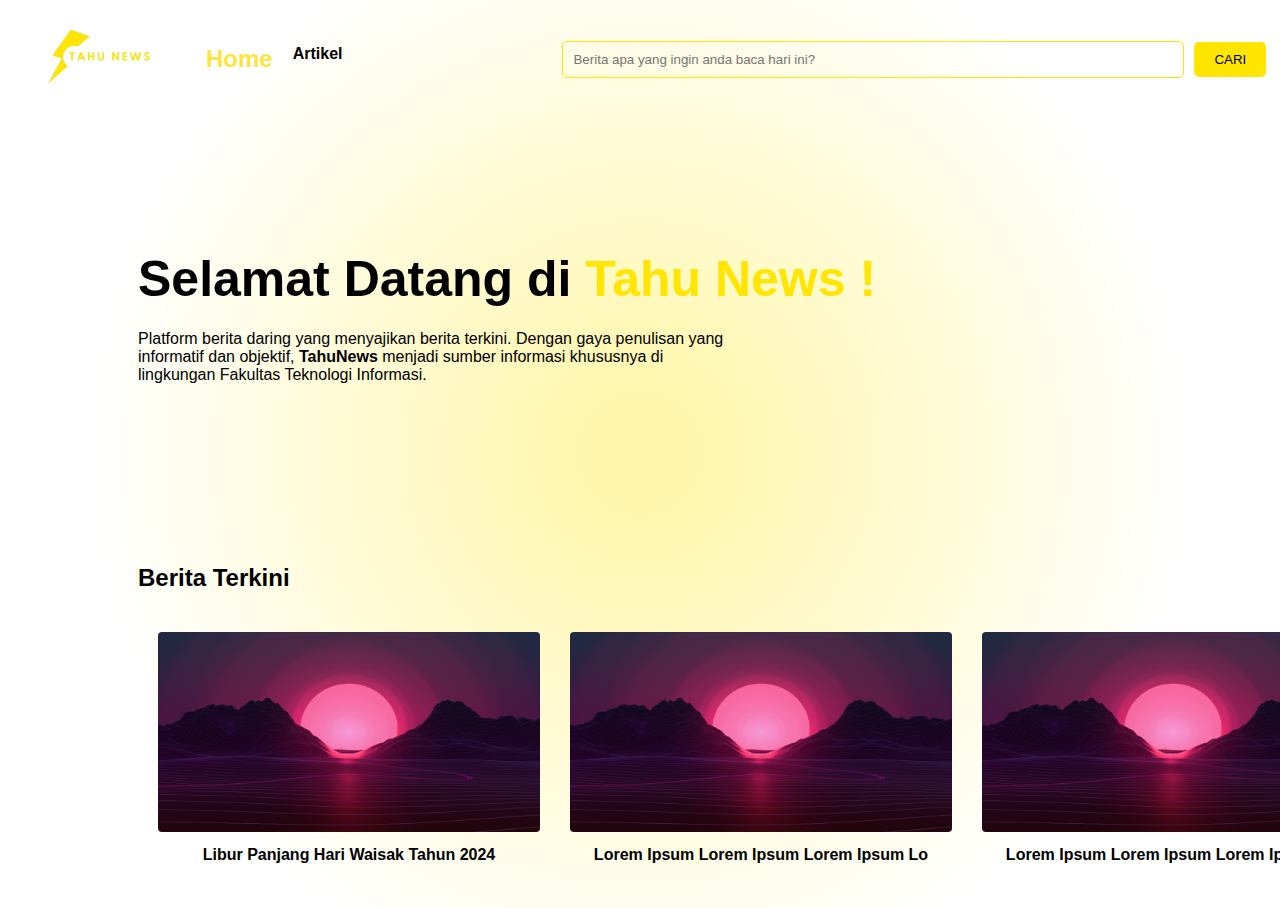
<file: Index.html>
<!DOCTYPE html>
<html lang="en">
<head>
    <meta charset="UTF-8">
    <meta name="viewport" content="width=device-width, initial-scale=1.0">
    <link rel="stylesheet" href="css/style.css">
    <title>Artikel Tahunews</title>
</head>
<body>
  
<div class="container">
  <div class="logo">
    <a href="Index.html"><img src="img/tahunews.png" alt="Logo"></a>
  </div>

  <ul class="nav">
    <li><a class="home-link" href="Index.html">Home</a></li>
    <li><a class="artikel-link" href="artikel/1/artikel1.html">Artikel</a></li>
  </ul>

  <div class="search-bar">
    <input type="text" placeholder="Berita apa yang ingin anda baca hari ini?">
    <button>CARI</button>
  </div>
</div>

  <div class="pop">
    <h2>Selamat Datang di <span class="kuning-teks">Tahu News !</span></h2>
    <p>Platform berita daring yang menyajikan berita terkini. Dengan gaya penulisan yang informatif dan objektif, <span class="kuningpp">TahuNews</span> menjadi sumber informasi khususnya di lingkungan Fakultas Teknologi Informasi.</p>
  </div>

  <!-- Galeri Berita -->
  <div class="berita">
    <h1 class="title">Berita Terkini</h1>
    <div class="grid-container">
      <div class="grid-item">
        <a href="artikel/1/artikel1.html"><img src="img/hghg.jpg" alt="Train" class="image"></a>
        <p class="caption">Libur Panjang Hari Waisak Tahun 2024</p>
      </div>
      <div class="grid-item">
        <img src="img/hghg.jpg" alt="Train" class="image">
        <p class="caption">Lorem Ipsum Lorem Ipsum Lorem Ipsum Lo</p>
      </div>
      <div class="grid-item">
        <img src="img/hghg.jpg" alt="Train" class="image">
        <p class="caption">Lorem Ipsum Lorem Ipsum Lorem Ipsum Lo</p>
      </div>
  </div>

</body>
</html>
</file>
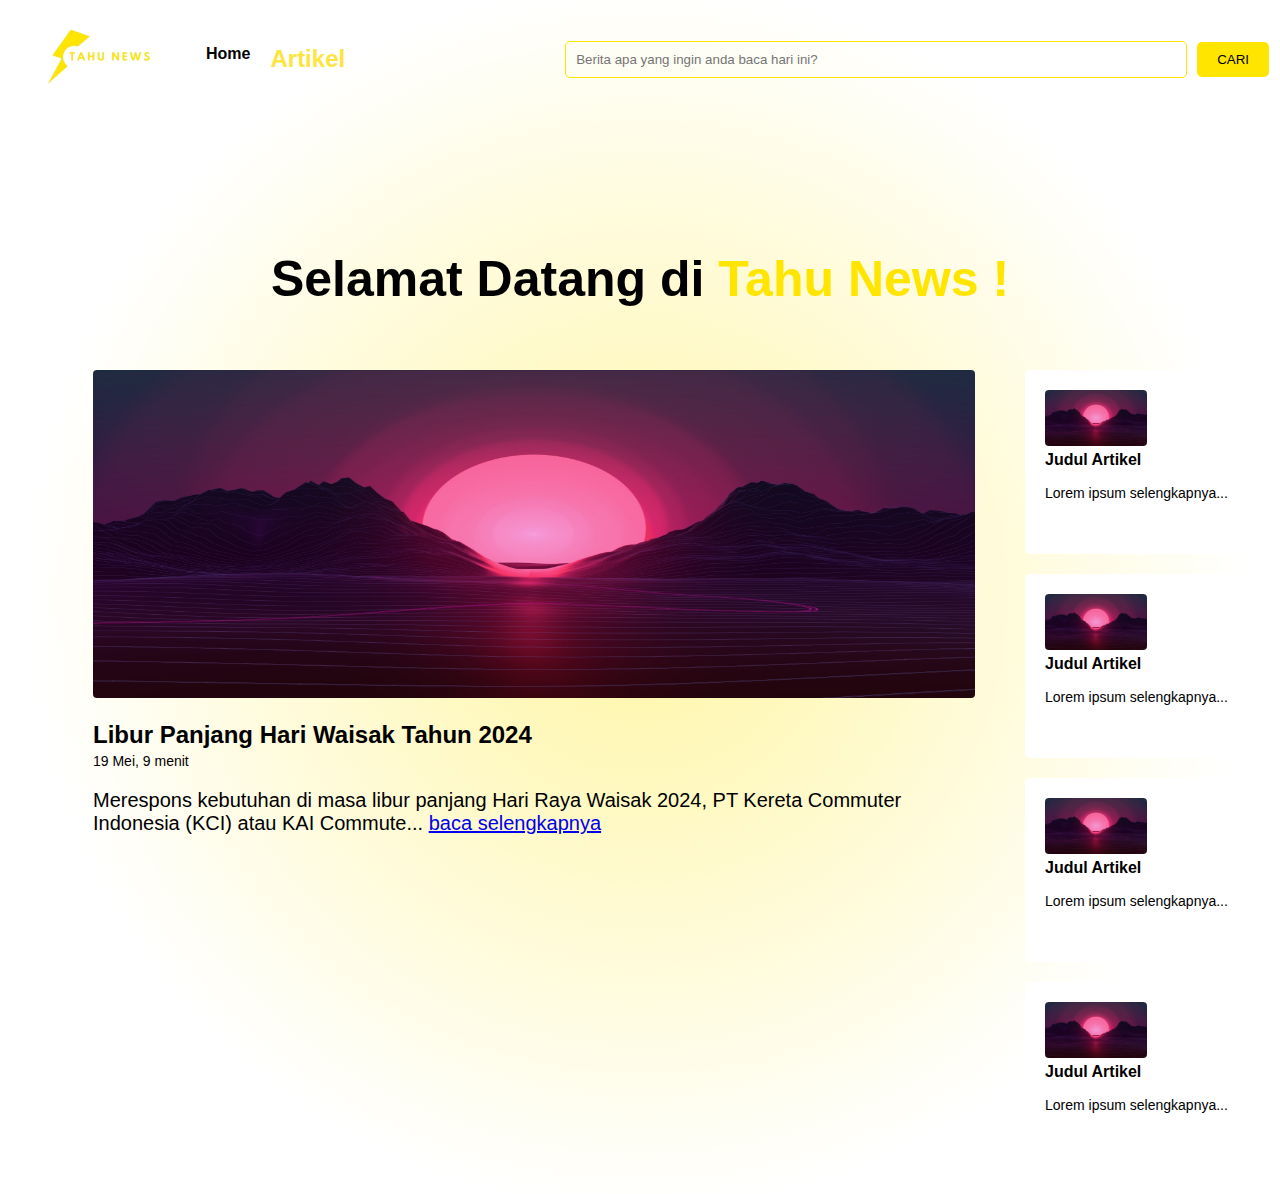
<file: artikel/1/artikel1.html>
<!DOCTYPE html>
<html lang="en">
<head>
    <meta charset="UTF-8">
    <meta name="viewport" content="width=device-width, initial-scale=1.0">
    <link rel="stylesheet" href="../../css/artikel1.css">
    <title>Artikel Tahunews</title>
</head>
<body>

  <div class="container">
    <div class="logo">
      <a href="../../Index.html"><img src="../../img/tahunews.png" alt="Logo"></a>
    </div>

    <ul class="nav">
      <li><a class="home-link" href="../../Index.html">Home</a></li>
      <li><a class="artikel-link" href="../1/artikel1.html">Artikel</a></li>
    </ul>

    <div class="search-bar">
      <input type="text" placeholder="Berita apa yang ingin anda baca hari ini?">
      <button>CARI</button>
    </div>
  </div>

  <div class="pop">
    <h2>Selamat Datang di <span class="kuning-teks">Tahu News !</span></h2>
  </div>

  <div class="content">
    <div class="gambar-artikel">
      <div class="image">
        <a href="fullartikel1.html"><img src="../../img/hghg.jpg" alt=""></a>
      </div>

    <div class="title-artikel">
      <h2>Libur Panjang Hari Waisak Tahun 2024</h2>
    </div>

    <div class="gambar-text">
      <p>19 Mei, 9 menit</p>
      <span class="deskripsi"><p>Merespons kebutuhan di masa libur panjang Hari Raya Waisak 2024, PT Kereta Commuter Indonesia (KCI) atau KAI Commute... <a href="fullartikel1.html">baca selengkapnya</a></p></span>
    </div>  
  </div>

  <div class="sidecontent">
    <div class="card-top">
      <div class="gambar-title">
        <img src="../../img/hghg.jpg" alt="">
      </div>

      <div class="judul-artikel">
        <p>Judul Artikel</p>
      </div>
    
      <div class="preview-text">
        <p>Lorem ipsum selengkapnya...</p>
      </div>
    </div>

  <div class="card">
    <div class="gambar-title">
      <img src="../../img/hghg.jpg" alt="">
    </div>
    <div class="judul-artikel">
      <p>Judul Artikel</p>
    </div>
    <div class="preview-text">
      <p>Lorem ipsum selengkapnya...</p>
    </div>
  </div>

  <div class="card">
    <div class="gambar-title">
      <img src="../../img/hghg.jpg" alt="">
    </div>
    <div class="judul-artikel">
      <p>Judul Artikel</p>
    </div>
    <div class="preview-text">
      <p>Lorem ipsum selengkapnya...</p>
    </div>
  </div>

  <div class="card">
    <div class="gambar-title">
      <img src="../../img/hghg.jpg" alt="">
    </div>
    <div class="judul-artikel">
      <p>Judul Artikel</p>
    </div>
    <div class="preview-text">
      <p>Lorem ipsum selengkapnya...</p>
    </div>
  </div>
</div>

</body>
</html>
</file>
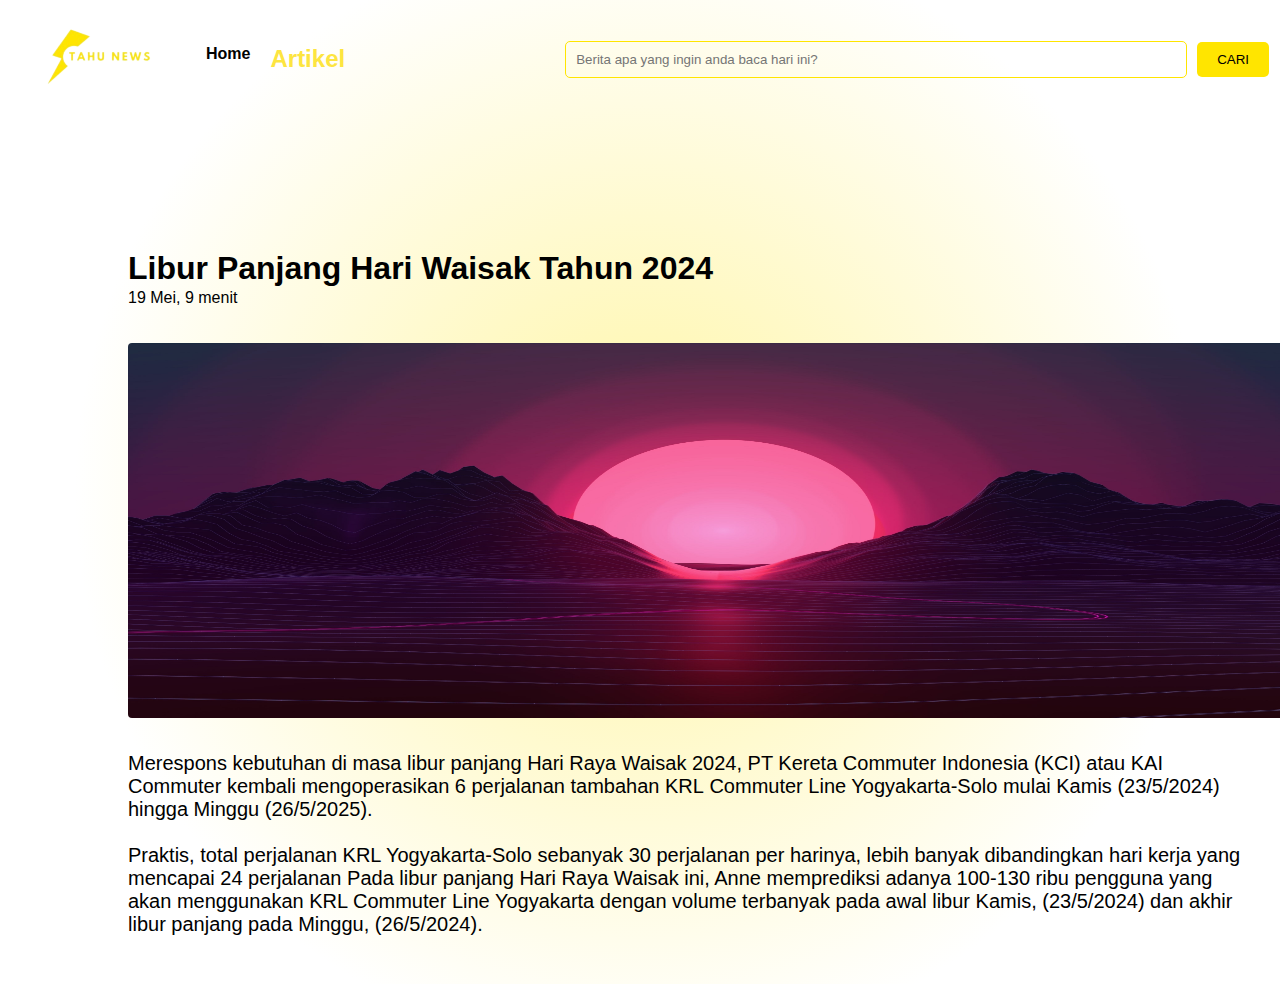
<file: artikel/1/fullartikel1.html>
<!DOCTYPE html>
<html lang="en">
<head>
    <meta charset="UTF-8">
    <meta name="viewport" content="width=device-width, initial-scale=1.0">
    <link rel="stylesheet" href="../../css/fullartikel1.css">
    <title>Artikel Tahunews</title>
</head>
<body>

  <div class="container">
    <div class="logo">
      <a href="../../Index.html"><img src="../../img/tahunews.png" alt="Logo"></a>
    </div>

    <ul class="nav">
      <li><a class="home-link" href="../../Index.html">Home</a></li>
      <li><a class="artikel-link" href="../../artikel/1/artikel1.html">Artikel</a></li>
    </ul>

    <div class="search-bar">
      <input type="text" placeholder="Berita apa yang ingin anda baca hari ini?">
      <button>CARI</button>
    </div>
  </div>

  <div class="pop">
      <h2>Libur Panjang Hari Waisak Tahun 2024</h2>
      <p>19 Mei, 9 menit</p>
  </div>

  <div class="content">
    <div class="gambar-artikel">
      <div class="image">
        <img src="../../img/hghg.jpg" alt="">
      </div>

    <div class="gambar-text">
      <span class="deskripsi"><p>Merespons kebutuhan di masa libur panjang Hari Raya Waisak 2024, PT Kereta Commuter Indonesia (KCI) atau KAI Commuter kembali mengoperasikan 6 perjalanan tambahan KRL Commuter Line Yogyakarta-Solo mulai Kamis (23/5/2024) hingga Minggu (26/5/2025). <br><br>

        Praktis, total perjalanan KRL Yogyakarta-Solo sebanyak 30 perjalanan per harinya, lebih banyak dibandingkan hari kerja yang mencapai 24 perjalanan Pada libur panjang Hari Raya Waisak ini, Anne memprediksi adanya 100-130 ribu pengguna yang akan menggunakan KRL Commuter Line Yogyakarta dengan volume terbanyak pada awal libur Kamis, (23/5/2024) dan akhir libur panjang pada Minggu, (26/5/2024).</p></span>
    </div>  
  </div>
  
</body>
</html>
</file>
<file: css/style.css>
body {
  background: radial-gradient(circle at center, #fff6aa 5%, #ffffff 70%);
  font-family: Arial, sans-serif, Poppins;
}

/* Header Start */
.container {
  display: flex;
  justify-content: space-between;
  align-items: center;
  padding: 20px;
}

.logo {
  display: flex;
}

.logo img {
  width: 138px;
  height: 58px;
}

.nav {
  display: flex;
  list-style: none;
  margin-right: 200px;
}

.nav li {
  margin-right: 20px;
}

.nav a {
  text-decoration: none;
  font-weight: bold;
}

.nav .home-link {
    font-size: 24px;
    color: #fde540;
  }

.nav .artikel-link {
    color: black;
    transition: color 0.2s ease, font-size 0.2s ease;
}

.nav .artikel-link:hover {
  font-size: 24px;
  color: #fde540;
  transition: 0.2s ease;
}
  
.search-bar {
  display: flex;
  align-items: center;
  padding-right: 70px;
}

.search-bar input {
  padding: 10px;
  border: 1px solid #ffe500;
  border-radius: 5px;
  margin-right: 10px;
  width: 600px;
  flex-grow: 1;
  background-color: transparent;
}

.search-bar button {
  padding: 10px 20px;
  background-color: #ffe500;
  color: black;
  border: none;
  border-radius: 5px;
  cursor: pointer;
}

.search-bar button:hover {
  filter: brightness(90%);
  transition: 0.5s ease;
}
/* Header End */

/* Bagian Selamat Datang */
.pop h2{
    margin-left: 130px;
    margin-top: 140px;
    font-size: 50px;
}

.pop .kuning-teks {
    color: #ffe500;
}

.pop p {
    margin-left: 130px;
    margin-top: -20px;
    width: 600px;
}

.pop .kuningpp {
    font-weight: bold;
}

/* Gambar Berita */
.berita {
    margin-top: 180px;
    margin-left: 130px;
}

.grid-container {
    display: grid;
    grid-template-columns: repeat(3, 1fr);
    grid-gap: 10px;
    padding: 10px;
    margin-right: 100px;
  }
  
  .grid-item {
    text-align: center;
    padding: 10px;
  }
  
  .image {
    width: 382px;
    height: 200px;
    border-radius: 4px;
    transform: scale(1);
    transition: 0.5s ease
  }

  .image:hover {
    transform: scale(1.1);
    transition: 0.5s ease;
  }
  
  .caption {
    font-weight: bold;
    margin-top: 10px;
  }
  
  .title {
    font-size: 24px;
    font-weight: bold;
    margin-bottom: 20px;
  }
</file>
<file: css/artikel1.css>
body {
  background: radial-gradient(circle at center, #fff6aa 5%, #ffffff 70%);
  font-family: Arial, sans-serif, Poppins;
}

/* Header Start */
.container {
  display: flex;
  justify-content: space-between;
  align-items: center;
  padding: 20px;
}

.logo {
  display: flex;
}

.logo img {
  width: 138px;
  height: 58px;
}

.nav {
  display: flex;
  list-style: none;
  margin-right: 200px;
}

.nav li {
  margin-right: 20px;
}

.nav a {
  text-decoration: none;
  font-weight: bold;
}

.nav .home-link {
  color: black;
  transition: color 0.2s ease, font-size 0.2s ease; 
  }

.nav .artikel-link {   
    font-size: 24px;
    color: #fde540;
}

.nav .home-link:hover {
  font-size: 24px;
  color: #fde540;
  transition: 0.2s ease;
}
  
.search-bar {
  display: flex;
  align-items: center;
  padding-right: 70px;
}

.search-bar input {
  padding: 10px;
  border: 1px solid #ffe500;
  border-radius: 5px;
  margin-right: 10px;
  width: 600px;
  flex-grow: 1;
  background-color: transparent;
}

.search-bar button {
  padding: 10px 20px;
  background-color: #ffe500;
  color: black;
  border: none;
  border-radius: 5px;
  cursor: pointer;
}

.search-bar button:hover {
  filter: brightness(90%);
}
/* Header End */

/* Bagian Selamat Datang */
.pop h2{
    margin-top: 140px;
    font-size: 50px;
    text-align: center;
}

.pop .kuning-teks {
    color: #ffe500;
}

/* Mengatur Grid */
.content {
  display: grid;
  grid-template-columns: 2fr 2fr;
  grid-gap: 20px;
  padding: 20px;
  max-width: 1200px;
  margin: 0 auto;
  margin-left: 65px;
}

.gambar-artikel .image img{
  width: 882px;
  height: 328px;
  border-radius: 4px;
}

.image {
  margin-bottom: 20px;
}

.title-artikel {
  padding: 10px;
  border-radius: 5px;
  margin-left: -10px;
  margin-top: -30px;
}

.gambar-text {
  font-size: 14px;
  margin-top: -40px;
}

.gambar-text .deskripsi{
  width: 720px;
  font-size: 20px;
}

/* Mengatur ke empat Card di sebelah kanan */
.card {
  border-radius: 5px;
  padding: 20px;
  width: 262px;
  height: 144px;
  background-color: #FFFFFF;
}

.card-top {
  border-radius: 5px;
  padding: 20px;
  width: 262px;
  height: 144px;
  background-color: #FFFFFF;
}

.sidecontent .card{
  margin-top: 20px;
  margin-left: 30px;
}

.sidecontent .card-top {
  margin-left: 30px;
}

.gambar-title img {
  max-width: 100%;
  max-height: 100%;
  width: 102px;
  height: 56px;
  border-radius: 4px;
}

.judul-artikel {
  margin-top: -15px;
  font-weight: bold
}

.preview-text{
  font-size: 14px;
}
</file>
<file: css/fullartikel1.css>
body {
    background: radial-gradient(circle at center, #fff6aa 5%, #ffffff 70%);
    font-family: Arial, sans-serif, Poppins;
  }
  
  /* Header Start */
  .container {
    display: flex;
    justify-content: space-between;
    align-items: center;
    padding: 20px;
  }
  
  .logo {
    display: flex;
  }
  
  .logo img {
    width: 138px;
    height: 58px;
  }
  
  .nav {
    display: flex;
    list-style: none;
    margin-right: 200px;
  }
  
  .nav li {
    margin-right: 20px;
  }
  
  .nav a {
    text-decoration: none;
    font-weight: bold;
  }
  
  .nav .home-link {
    color: black;
    transition: color 0.2s ease, font-size 0.2s ease; 
    }
  
  .nav .artikel-link {   
      font-size: 24px;
      color: #fde540;
  }
  
  .nav .home-link:hover {
    font-size: 24px;
    color: #fde540;
    transition: 0.2s ease;
  }
    
  .search-bar {
    display: flex;
    align-items: center;
    padding-right: 70px;
  }
  
  .search-bar input {
    padding: 10px;
    border: 1px solid #ffe500;
    border-radius: 5px;
    margin-right: 10px;
    width: 600px;
    flex-grow: 1;
    background-color: transparent;
  }
  
  .search-bar button {
    padding: 10px 20px;
    background-color: #ffe500;
    color: black;
    border: none;
    border-radius: 5px;
    cursor: pointer;
  }

  .search-bar button:hover {
    filter: brightness(90%);
  }
  /* Header End */
  
  .pop h2{
      margin-top: 140px;
      margin-left: 120px;
      font-size: 32px;
  }

  .pop p {
    margin-top: -25px;
    margin-left: 120px;
  }

  .content {
    padding: 20px;
    margin-left: 100px;
  }

  .gambar-artikel .image img{
    width: 1192px;
    height: 375px;
    border-radius: 4px;
  }
  
  .image {
    margin-bottom: 20px;
  }
  
  .title-artikel {
    padding: 10px;
    margin-left: -10px;
  }
  
  .gambar-text {
    margin-top: 30px;
    max-width: 1192px;
  }
  
  .gambar-text .deskripsi{
    width: 720px;
    font-size: 20px;
  }
</file>
